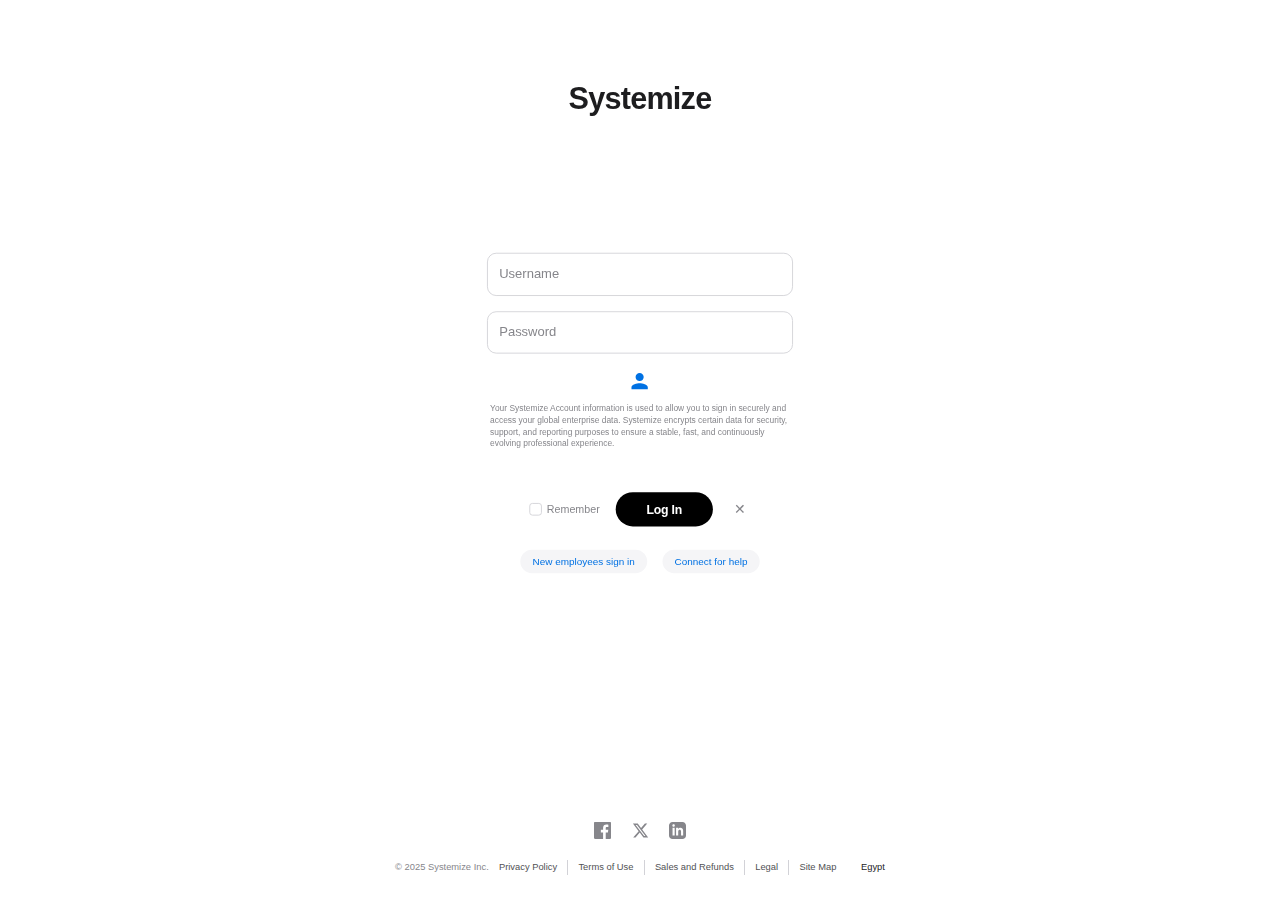
<file: login.html>
<!DOCTYPE html>
<html lang="en">
<head>
    <meta charset="UTF-8">
    <meta name="viewport" content="width=device-width, initial-scale=1.0">
    <title>Systemize - Global Login</title>
    
    <link rel="stylesheet" href="assets/css/styles.css">
</head>
<body>

    <div class="container" id="mainContainer">
        
        <div class="logo">Systemize</div>

        <div id="loginView" class="view-section active">
            
            <div class="form-group">
                <input type="text" id="username" placeholder=" " autocomplete="off" spellcheck="false">
                <label class="floating-label">Username</label>
            </div>

            <div class="form-group">
                <input type="password" id="password" placeholder=" ">
                <label class="floating-label">Password</label>
            </div>

            <div class="privacy-icon-container">
                <svg class="privacy-icon-svg" viewBox="0 0 24 24">
                    <path d="M12 12c2.21 0 4-1.79 4-4s-1.79-4-4-4-4 1.79-4 4 1.79 4 4 4zm0 2c-2.67 0-8 1.34-8 4v2h16v-2c0-2.66-5.33-4-8-4z"/> 
                </svg>
            </div>

            <div class="disclaimer-text">
                Your Systemize Account information is used to allow you to sign in securely and access your global enterprise data. Systemize encrypts certain data for security, support, and reporting purposes to ensure a stable, fast, and continuously evolving professional experience.
            </div>
            
            <div class="error-msg" id="loginError">Incorrect username or password</div>

            <div class="action-row">
                <button class="btn-secondary" id="rememberBtn" title="Remember Me">Remember</button>
                <button class="btn-primary" onclick="handleLogin()">Log In</button>
                <button class="btn-icon" onclick="cleanInputs()" title="Clear Inputs">✕</button>
            </div>

            <div class="bottom-links">
                <span class="pill-link" onclick="switchView('signupView')">New employees sign in</span>
                <span class="pill-link" onclick="switchView('helpView')">Connect for help</span>
            </div>
        </div>

        <div id="signupView" class="view-section">
            <h2 style="font-weight: 600; font-size: 21px; margin-bottom: 30px; letter-spacing: -0.5px;">New Employee Setup</h2>
            <div class="form-group">
                <input type="text" placeholder=" ">
                <label class="floating-label">Employee ID</label>
            </div>
            <div class="form-group">
                <input type="email" placeholder=" ">
                <label class="floating-label">Corporate Email</label>
            </div>
            <div class="action-row">
                <button class="btn-secondary" onclick="switchView('loginView')">Back</button>
                <button class="btn-primary">Verify</button>
            </div>
            <div class="bottom-links">
                <span class="pill-link" onclick="switchView('forgotView')">Forgot Password?</span>
            </div>
        </div>

        <div id="helpView" class="view-section">
            <h2 style="font-weight: 600; font-size: 21px; margin-bottom: 30px; letter-spacing: -0.5px;">Support Center</h2>
            <p style="color: var(--text-secondary); margin-bottom: 30px; font-size: 15px; line-height: 1.5;">
                Need assistance? Our team is here to help you access your account.
            </p>
            <div class="action-row">
                <button class="btn-secondary" onclick="switchView('loginView')">Back</button>
                <button class="btn-primary" onclick="window.open('https://systemize.com/support', '_blank')">Open Ticket</button>
            </div>
        </div>

        <div id="forgotView" class="view-section">
            <h2 style="font-weight: 600; font-size: 21px; margin-bottom: 30px; letter-spacing: -0.5px;">Reset Password</h2>
            <div class="form-group">
                <input type="email" placeholder=" ">
                <label class="floating-label">Enter your email</label>
            </div>
            <div class="action-row">
                <button class="btn-secondary" onclick="switchView('signupView')">Back</button>
                <button class="btn-primary">Send Link</button>
            </div>
        </div>

    </div>

    <div id="messageOverlay" class="message-overlay">
        <div id="messageContent" class="message-text"></div>
    </div>

    <footer class="footer" id="mainFooter">
        <div class="social-row">
            <svg class="social-icon" viewBox="0 0 24 24">
                <path d="M22.675 0h-21.35c-.732 0-1.325.593-1.325 1.325v21.351c0 .731.593 1.324 1.325 1.324h11.495v-9.294h-3.128v-3.622h3.128v-2.671c0-3.1 1.893-4.788 4.659-4.788 1.325 0 2.463.099 2.795.143v3.24l-1.918.001c-1.504 0-1.795.715-1.795 1.763v2.313h3.587l-.467 3.622h-3.12v9.293h6.116c.73 0 1.323-.593 1.323-1.325v-21.35c0-.732-.593-1.325-1.325-1.325z"/>
            </svg>
            <svg class="social-icon" viewBox="0 0 24 24">
                <path d="M18.244 2.25h3.308l-7.227 8.26 8.502 11.24H16.17l-5.214-6.817L4.99 21.75H1.68l7.73-8.835L1.254 2.25H8.08l4.713 6.231zm-1.161 17.52h1.833L7.084 4.126H5.117z"/>
            </svg>
            <svg class="social-icon" viewBox="0 0 24 24">
                <path d="M19 0h-14c-2.761 0-5 2.239-5 5v14c0 2.761 2.239 5 5 5h14c2.762 0 5-2.239 5-5v-14c0-2.761-2.238-5-5-5zm-11 19h-3v-11h3v11zm-1.5-12.268c-.966 0-1.75-.79-1.75-1.764s.784-1.764 1.75-1.764 1.75.79 1.75 1.764-.783 1.764-1.75 1.764zm13.5 12.268h-3v-5.604c0-3.368-4-3.113-4 0v5.604h-3v-11h3v1.765c1.396-2.586 7-2.777 7 2.476v6.759z"/>
            </svg>
        </div>
        
        <div class="footer-legal">
            <div>&copy; 2025 Systemize Inc.</div>
            <a href="#">Privacy Policy</a>
            <a href="#">Terms of Use</a>
            <a href="#">Sales and Refunds</a>
            <a href="#">Legal</a>
            <a href="#">Site Map</a>
            <span class="footer-location">Egypt</span>
        </div>
    </footer>

    <script>
        const VALID_USER = "shady"; 
        const VALID_PASS = "123";   
        const MAX_ATTEMPTS = 5;     
        let attempts = 0;    
        let isLocked = false; 
        let isRemembered = false;

        const mainContainer = document.getElementById('mainContainer');
        const usernameInput = document.getElementById('username');
        const passwordInput = document.getElementById('password');
        const errorMsg = document.getElementById('loginError');
        const messageOverlay = document.getElementById('messageOverlay');
        const messageContent = document.getElementById('messageContent');
        const footer = document.getElementById('mainFooter');
        const rememberBtn = document.getElementById('rememberBtn');

        rememberBtn.addEventListener('click', function() {
            this.classList.toggle('checked');
            isRemembered = !isRemembered;
        });

        function cleanInputs() {
            usernameInput.value = '';
            passwordInput.value = '';
            errorMsg.style.opacity = '0'; 
            usernameInput.focus(); 
        }

        function switchView(viewId) {
            const currentView = document.querySelector('.view-section.active');
            const nextView = document.getElementById(viewId);
            if (currentView) {
                currentView.classList.remove('active'); 
                currentView.classList.add('fading-out');
                errorMsg.style.opacity = '0'; 
                setTimeout(() => {
                    currentView.classList.remove('fading-out');
                    currentView.style.display = 'none';
                    nextView.style.display = 'block';
                    requestAnimationFrame(() => {
                        nextView.classList.add('active');
                    });
                }, 500); 
            } else {
                nextView.style.display = 'block';
                setTimeout(() => nextView.classList.add('active'), 10);
            }
        }

        function handleLogin() {
            if (isLocked) return; 

            const user = usernameInput.value.trim();
            const pass = passwordInput.value;

            if (user === '' || pass === '') {
                runEmptyInputSequence();
                return;
            }

            if (user === VALID_USER && pass === VALID_PASS) {
                runSuccessSequence(user);
            } else {
                handleFailure();
            }
        }

        function runEmptyInputSequence() {
            mainContainer.style.opacity = '0';
            footer.style.opacity = '0';

            setTimeout(() => {
                messageOverlay.style.display = 'flex';
                updateMessageText("Please make sure you have entered the correct username and password");
                setTimeout(() => {
                    messageContent.classList.remove('visible'); 
                    setTimeout(() => {
                        updateMessageText("Please connect with our Systemiz Team if you still facing problem");
                        setTimeout(() => {
                            messageContent.classList.remove('visible');
                            setTimeout(() => {
                                resetToLogin();
                            }, 1500); 
                        }, 4000); 
                    }, 1500); 
                }, 4000); 
            }, 500);
        }

        function handleFailure() {
            attempts++;
            mainContainer.classList.remove('shake-anim');
            void mainContainer.offsetWidth; 
            mainContainer.classList.add('shake-anim');
            errorMsg.style.opacity = '1';
            passwordInput.value = ''; 
            passwordInput.focus();
            if (attempts >= MAX_ATTEMPTS) {
                runLockoutSequence();
            }
        }

        function runLockoutSequence() {
            isLocked = true;
            attempts = 0;
            mainContainer.style.opacity = '0';
            footer.style.opacity = '0';
            setTimeout(() => {
                messageOverlay.style.display = 'flex';
                updateMessageText("Account temporarily locked for security.");
                setTimeout(() => {
                    messageContent.classList.remove('visible'); 
                    setTimeout(() => {
                        updateMessageText("Please contact support for assistance.");
                        setTimeout(() => {
                            messageContent.classList.remove('visible');
                            setTimeout(() => {
                                resetToLogin();
                            }, 1500); 
                        }, 4000); 
                    }, 1500); 
                }, 4000); 
            }, 1000);
        }

        function runSuccessSequence(name) {
            mainContainer.style.opacity = '0';
            footer.style.opacity = '0';
            setTimeout(() => {
                mainContainer.style.display = 'none';
                messageOverlay.style.display = 'flex';
                updateMessageText(`Welcome ${name}`);
                setTimeout(() => {
                    messageContent.classList.remove('visible'); 
                    setTimeout(() => {
                        updateMessageText('Always be prepared for a great day');
                        setTimeout(() => {
                            messageContent.classList.remove('visible'); 
                        }, 3000);
                    }, 1500);
                }, 3000);
            }, 1000);
        }

        function updateMessageText(text) {
            messageContent.innerHTML = text;
            setTimeout(() => {
                messageContent.classList.add('visible');
            }, 50);
        }

        function resetToLogin() {
            messageOverlay.style.display = 'none';
            messageContent.classList.remove('visible');
            mainContainer.style.opacity = '1';
            footer.style.opacity = '1';
            document.querySelectorAll('.view-section').forEach(el => {
                el.classList.remove('active', 'fading-out');
                el.style.display = 'none';
            });
            const loginView = document.getElementById('loginView');
            loginView.style.display = 'block';
            setTimeout(() => loginView.classList.add('active'), 50);
            isLocked = false;
        }

        passwordInput.addEventListener('keypress', function (e) {
            if (e.key === 'Enter') handleLogin();
        });
    </script>
</body>
</html>
</file>
<file: assets/css/styles.css>
/* ============================================================
   1. GLOBAL / VARIABLES
   ============================================================ */
:root {
    --bg-color: #ffffff;
    --text-main: #1d1d1f;
    --text-secondary: #86868b;
    --accent-blue: #0071e3;
    --border-color: #d2d2d7;
    --accent-error: #ff3b30;
    --fade-duration: 0.8s;
    --fade-curve: cubic-bezier(0.2, 0.8, 0.2, 1);
}

body {
    margin: 0;
    padding: 0;
    background-color: var(--bg-color);
    font-family: -apple-system, BlinkMacSystemFont, "SF Pro Text", "SF Pro Display", "Helvetica Neue", Helvetica, Arial, sans-serif;
    -webkit-font-smoothing: antialiased;
    -moz-osx-font-smoothing: grayscale;
    min-height: 100vh;
    display: flex;
    flex-direction: column;
    justify-content: center;
    align-items: center;
    overflow-x: hidden;
    color: var(--text-main);
    transition: background-color 0.3s ease, color 0.3s ease;
    zoom: 0.85;
}

/* ============================================================
   2. LOGIN PAGE STYLES
   ============================================================ */
.container {
    width: 100%;
    max-width: 400px;
    text-align: center;
    position: relative;
    z-index: 10;
    padding: 20px;
    transform: scale(0.9);
    transition: opacity 0.5s ease;
    margin-top: 70px;
}

.logo {
    font-size: 2.5rem;
    font-weight: 700;
    letter-spacing: -1px;
    color: var(--text-main);
    user-select: none;
    position: absolute;
    width: 100%;
    left: 0;
    top: -205px;
}

.form-group { position: relative; margin-bottom: 20px; text-align: left; }

input {
    width: 100%;
    padding: 20px 16px 6px 16px;
    height: 56px;
    border: 1px solid var(--border-color);
    border-radius: 12px;
    background: transparent;
    font-size: 17px;
    color: var(--text-main);
    outline: none;
    box-sizing: border-box;
    transition: border-color 0.2s ease, box-shadow 0.2s ease;
    font-family: inherit;
}
input:focus { border: 2px solid var(--accent-blue); }
input::-ms-reveal, input::-ms-clear { display: none; }

.floating-label {
    position: absolute;
    left: 16px; top: 18px;
    color: var(--text-secondary);
    font-size: 17px; font-weight: 400;
    pointer-events: none;
    transition: 0.2s ease all;
    transform-origin: left top;
}
input:focus ~ .floating-label, input:not(:placeholder-shown) ~ .floating-label {
    top: 8px; font-size: 12px; color: var(--accent-blue);
}
input:not(:placeholder-shown):not(:focus) ~ .floating-label { color: var(--text-secondary); }

.privacy-icon-container { display: flex; justify-content: center; margin-bottom: 12px; margin-top: 5px; }
.privacy-icon-svg { width: 32px; height: 32px; fill: var(--accent-blue); }
.disclaimer-text { font-size: 11px; color: #86868b; line-height: 1.4; text-align: left; margin-bottom: 25px; padding: 0 4px; }

.action-row { display: flex; justify-content: center; gap: 15px; margin-top: 10px; align-items: center; }

.btn-primary {
    background-color: #000000;
    color: #ffffff;
    padding: 14px 40px;
    font-size: 16px;
    border-radius: 980px;
    font-weight: 600;
    letter-spacing: -0.2px;
    border: none; cursor: pointer;
    transition: all 0.2s ease;
}
.btn-primary:hover { transform: scale(1.02); background-color: #333; }

.btn-secondary {
    color: var(--text-secondary);
    font-size: 14px; font-weight: 400;
    display: flex; align-items: center; gap: 6px;
    background: transparent; border: none; cursor: pointer;
    transition: color 0.2s ease;
}
.btn-secondary::before {
    content: ''; display: inline-block; width: 14px; height: 14px;
    border: 1px solid #d2d2d7; border-radius: 4px;
    transition: all 0.2s ease;
    background-position: center;
    background-repeat: no-repeat;
    background-size: 80%;
}
.btn-secondary:hover { color: var(--text-main); }
.btn-secondary:hover::before { border-color: var(--text-main); }
.btn-secondary.checked { color: var(--text-main); }
.btn-secondary.checked::before {
    background-color: var(--accent-blue);
    border-color: var(--accent-blue);
    background-image: url("data:image/svg+xml,%3Csvg xmlns='http://www.w3.org/2000/svg' viewBox='0 0 24 24' fill='none' stroke='white' stroke-width='3' stroke-linecap='round' stroke-linejoin='round'%3E%3Cpolyline points='20 6 9 17 4 12'%3E%3C/polyline%3E%3C/svg%3E");
}

.btn-icon {
    font-size: 18px; padding: 10px; border-radius: 50%;
    color: var(--text-secondary); display: flex; align-items: center; justify-content: center;
    width: 40px; height: 40px; background: transparent; border: none; cursor: pointer;
}
.btn-icon:hover { background-color: #f5f5f7; color: var(--text-main); }

.bottom-links { margin-top: 30px; display: flex; justify-content: center; gap: 20px; flex-wrap: wrap; }
.pill-link {
    color: var(--accent-blue); font-size: 13px; cursor: pointer;
    padding: 8px 16px; background-color: #f5f5f7;
    border-radius: 20px; font-weight: 500; transition: all 0.2s;
}
.pill-link:hover { background-color: #e8e8ed; color: #005bb5; }

.footer { position: absolute; bottom: 30px; width: 100%; text-align: center; color: #86868b; transition: opacity 0.5s ease; }
.social-row { margin-bottom: 25px; display: flex; justify-content: center; gap: 24px; }
.social-icon { width: 20px; height: 20px; fill: #86868b; transition: fill 0.3s ease, transform 0.3s ease; cursor: pointer; }
.social-icon:hover { fill: var(--text-main); transform: translateY(-2px); }
.footer-legal { font-size: 11px; display: flex; justify-content: center; align-items: center; gap: 12px; flex-wrap: wrap; max-width: 600px; margin: 0 auto; line-height: 1.5; }
.footer-legal a { color: #515154; text-decoration: none; padding-right: 12px; border-right: 1px solid #d2d2d7; }
.footer-legal a:last-of-type { border-right: none; }
.footer-legal a:hover { text-decoration: underline; color: #1d1d1f; }
.footer-location { color: #1d1d1f; margin-left: 5px; }

.error-msg { color: var(--accent-error); font-size: 13px; margin-top: 15px; height: 20px; opacity: 0; text-align: center; transition: opacity 0.5s ease; }
.message-overlay { position: fixed; top: 0; left: 0; width: 100%; height: 100%; display: none; flex-direction: column; justify-content: center; align-items: center; background: var(--bg-color); z-index: 50; text-align: center; }
.message-text {
    font-size: 26px; font-weight: 600; letter-spacing: -0.5px; color: var(--text-main); max-width: 85%; line-height: 1.5; opacity: 0; transform: translateY(20px); filter: blur(10px);
    transition: opacity var(--fade-duration) var(--fade-curve), transform var(--fade-duration) var(--fade-curve), filter var(--fade-duration) var(--fade-curve);
    will-change: transform, opacity, filter;
}
.message-text.visible { opacity: 1; transform: translateY(0); filter: blur(0); }

@keyframes shake { 0%, 100% { transform: translateX(0) scale(0.9); } 20%, 60% { transform: translateX(-8px) scale(0.9); } 40%, 80% { transform: translateX(8px) scale(0.9); } }
.shake-anim { animation: shake 0.4s cubic-bezier(.36,.07,.19,.97) both; }

.view-section { display: none; opacity: 0; transform: scale(0.98); transition: opacity var(--fade-duration) var(--fade-curve), transform var(--fade-duration) var(--fade-curve); }
.view-section.active { display: block; opacity: 1; transform: scale(1); }
.view-section.fading-out { opacity: 0; transform: scale(0.98); }

/* ============================================================
   DASHBOARD SPECIFIC & EXTRAS
   ============================================================ */
/* Scrollbar, Aurora, Icons for Dashboard */
.custom-scroll::-webkit-scrollbar { width: 5px; height: 5px; }
.custom-scroll::-webkit-scrollbar-track { background: transparent; }
.custom-scroll::-webkit-scrollbar-thumb { background: #cbd5e1; border-radius: 10px; }
.dark .custom-scroll::-webkit-scrollbar-thumb { background: #334155; }
.aurora-cal-bg { background: linear-gradient(135deg, rgba(168,230,207,0.9) 0%, rgba(255,211,182,0.9) 100%); backdrop-filter: blur(8px); border: 1px solid rgba(255, 255, 255, 0.4); }
.aurora-green-bg { background: linear-gradient(135deg, #84fab0 0%, #8fd3f4 100%); backdrop-filter: blur(8px); border: 1px solid rgba(255, 255, 255, 0.4); }
.home-gradient { stroke: url(#homeGradient); }
.island-container { position: fixed; top: 12px; left: 0; right: 0; display: flex; justify-content: center; z-index: 9999; pointer-events: none; }
.dynamic-island { background: rgba(0, 0, 0, 0.95); backdrop-filter: blur(20px); color: white; border-radius: 40px; display: flex; align-items: center; justify-content: center; overflow: hidden; box-shadow: 0 10px 30px rgba(0,0,0,0.2); transform: translate3d(0,0,0); will-change: width, height, opacity; transition: width 0.4s cubic-bezier(0.16, 1, 0.3, 1), height 0.4s cubic-bezier(0.16, 1, 0.3, 1), opacity 0.2s ease; width: 0px; height: 0px; opacity: 0; padding: 0; }
.dynamic-island.active { width: auto; min-width: 180px; height: 44px; opacity: 1; padding: 0 16px; }
.island-content { display: flex; align-items: center; gap: 12px; white-space: nowrap; opacity: 0; transform: scale(0.95); transition: opacity 0.2s ease 0.1s, transform 0.2s ease 0.1s; }
.dynamic-island.active .island-content { opacity: 1; transform: scale(1); }
.icon-drop-shadow { filter: drop-shadow(0 4px 6px rgba(0,0,0,0.1)); transition: filter 0.3s ease, transform 0.3s ease; }
.group:hover .icon-drop-shadow { filter: drop-shadow(0 8px 12px rgba(0,0,0,0.15)); transform: scale(1.1); }
@keyframes slideDown { from { opacity: 0; transform: translateY(-10px) scale(0.95); } to { opacity: 1; transform: translateY(0) scale(1); } }
.dropdown-animate { animation: slideDown 0.15s cubic-bezier(0.16, 1, 0.3, 1) forwards; transform-origin: top left; }
</file>
